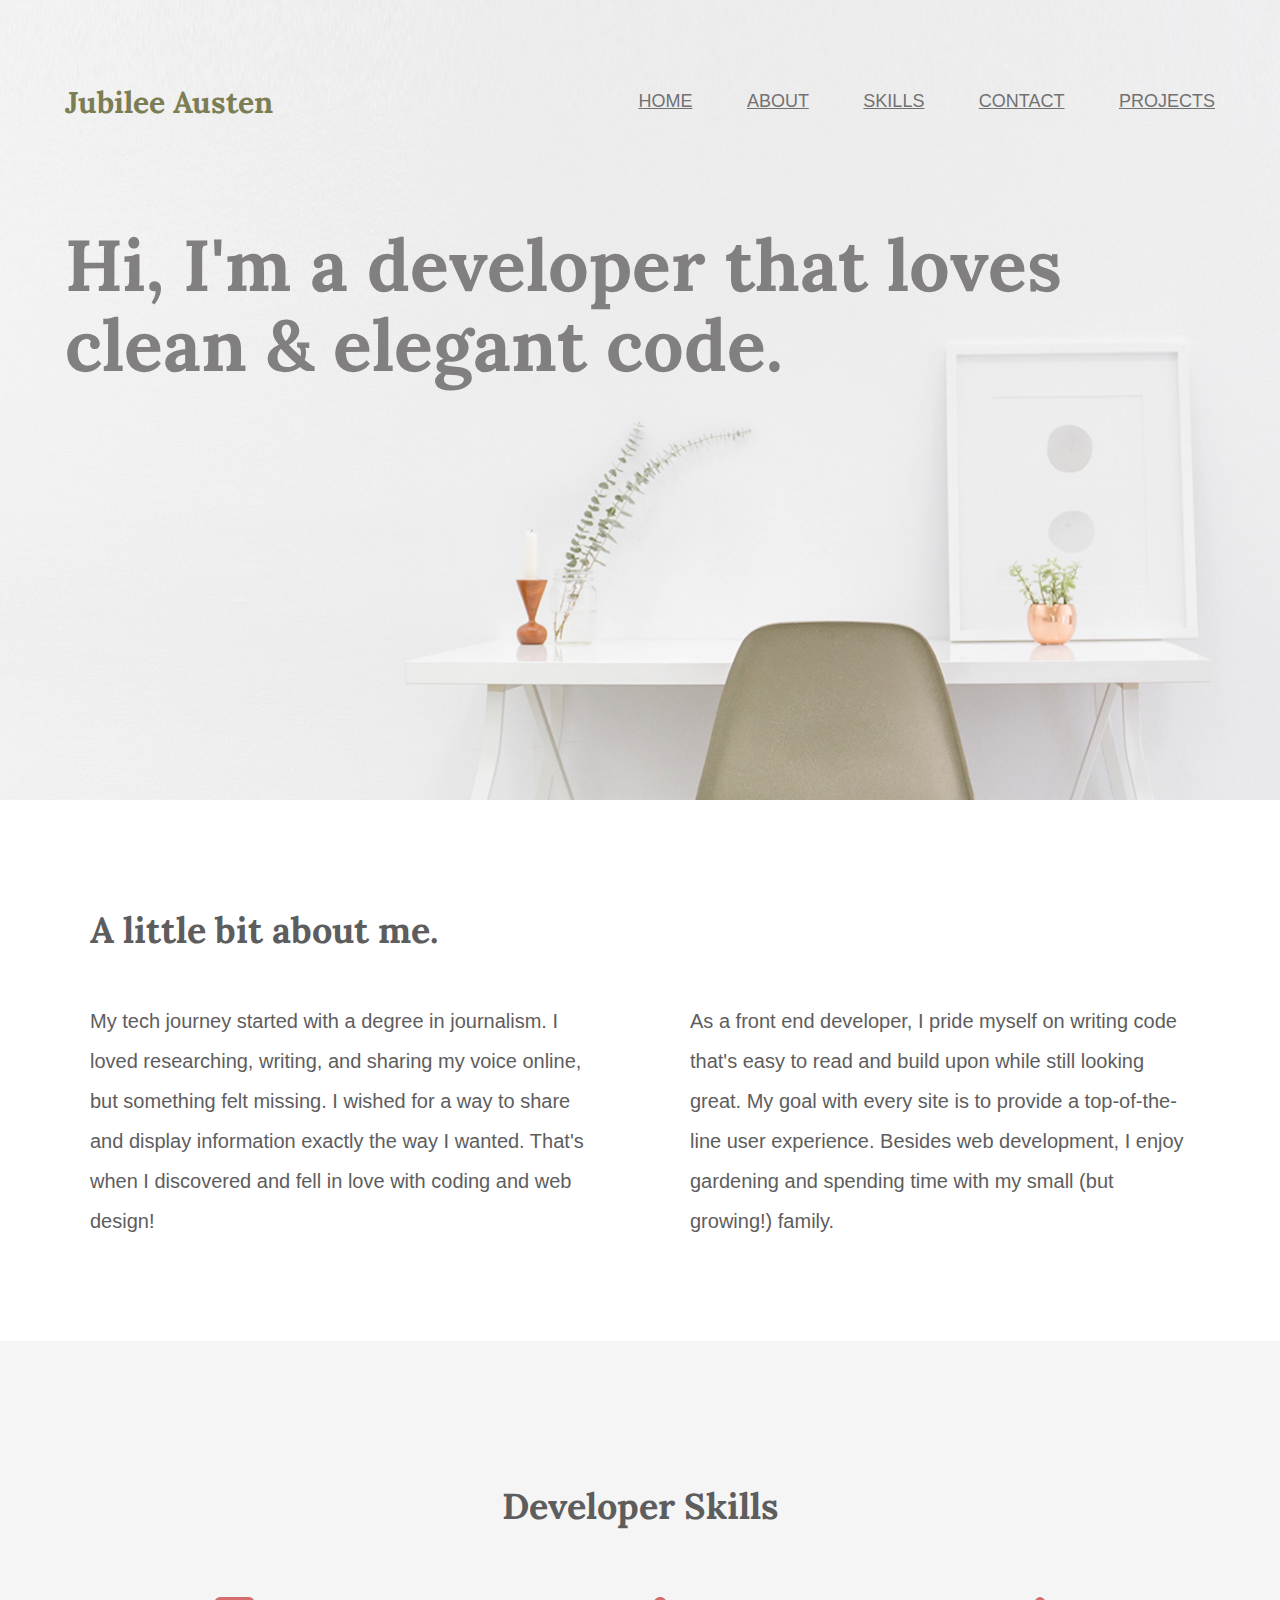
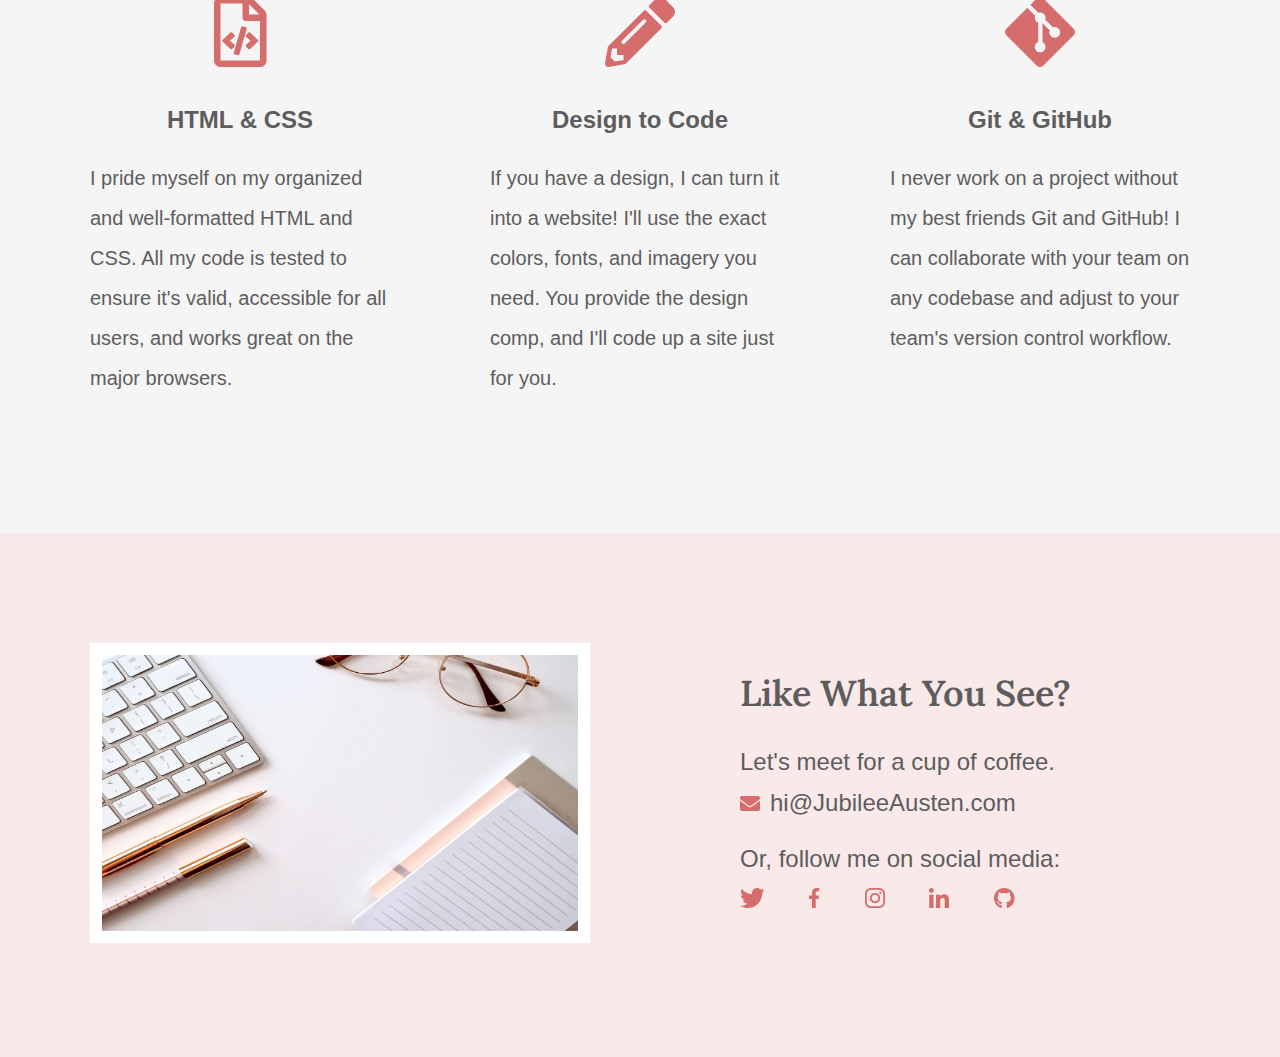
<file: index.html>
<!DOCTYPE html>
<html lang="en">

<head>
    <meta charset="UTF-8">
    <title>Jubilee Austen | Portfolio</title>
        <link rel="stylesheet" href="css/normalize.css">
        <link rel="stylesheet" href="css/main.css">
        <link rel="preconnect" href="https://fonts.googleapis.com">
        <link rel="preconnect" href="https://fonts.gstatic.com" crossorigin>
        <link href="https://fonts.googleapis.com/css2?family=Lora:ital,wght@0,400..700;1,400..700&family=Source+Sans+3:ital,wght@0,200..900;1,200..900&display=swap" rel="stylesheet">
</head>

<body>
    <header class="homepage-hero">
        <div class="content-wrapper">
            <h1> Jubilee Austen </h1>
                <nav>
                    <ul>
                        <li> <a href="#"> Home </a></li>
                        <li> <a href="#about"> About </a></li>
                        <li> <a href="#skills"> Skills </a></li>
                        <li> <a href="#contact"> Contact </a></li>
                        <li> <a href="projects/index.html"> Projects </a></li>
                    </ul>
                </nav>
            <h2>Hi, I'm a developer that loves clean & elegant code.</h2>
        </div>
    </header>

    <main>
        <section id="about">
            <div class="content-wrapper">
                <h2>A little bit about me.</h2>
                <p>My tech journey started with a degree in journalism. I loved researching,
                    writing, and sharing my voice online, but something felt missing. I wished
                    for a way to share and display information exactly the way I wanted. That's
                    when I discovered and fell in love with coding and web design!</p>
                <p>As a front end developer, I pride myself on writing code that's easy to read
                    and build upon while still looking great. My goal with every site is to provide
                    a top-of-the-line user experience. Besides web development, I enjoy
                    gardening and spending time with my small (but growing!) family.</p>
            </div>
        </section>

        <section id="skills">
            <div class="content-wrapper">
                <h2>Developer Skills</h2>
            
                <div class="skill-list">
                    <img src="img/html-icon.png" alt="html icon"> 
                    <h3>HTML & CSS</h3>
                    <p>I pride myself on my organized and well-formatted HTML and CSS. All my code is tested to ensure it's valid, accessible for all users, and works great on the major browsers.</p>

                </div>
                        
                <div class="skill-list">
                    <img src="img/pencil-icon.png" alt="pencil icon">
                    <h3>Design to Code</h3>
                    <p>If you have a design, I can turn it into a website! I'll use the exact colors, fonts, and imagery you need. You provide the design comp, and I'll code up a site just for you.</p>
                </div>

                <div class="skill-list">
                    <img src="img/git-icon.png" alt="gitHub icon">
                    <h3>Git & GitHub</h3>
                    <p>I never work on a project without my best friends Git and GitHub! I can collaborate with your team on any codebase and adjust to your team's version control workflow.</p>
                </div>

            </div>
        </section>

    </main>

    <footer id="contact">
        <div class="content-wrapper">
            <div class="contact-image">
                <img src="img/jess-bailey-q10VITrVYUM-unsplash.png" alt="desk top" id="contact-img">
            </div> 
            
            <div class="contact-info">
                <h2>Like What You See?</h2>

                <h3 id="email-header">Let's meet for a cup of coffee.</h3>
                <a href="mailto:hi@jubileeausten.com"><img src="img/envelope.png" alt="envelope icon" id="envelope">hi@JubileeAusten.com</a>

                <h3 id="socialmedia-header">Or, follow me on social media:</h3>
                    <ul>
                        <li><a href="https://twitter.com/?lang=en" target="_blank"> <img src="img/twitter.png" alt="twitter icon"></a></li>
                        <li><a href="https://www.facebook.com/" target="_blank"> <img src="img/facebook.png" alt="facebook icon"></a> </li>
                        <li><a href="https://www.instagram.com/" target="_blank"> <img src="img/instagram.png" alt="instagram icon"></a> </li>
                        <li><a href="https://www.linkedin.com/" target="_blank"> <img src="img/linkedin.png" alt="linkedin icon"></a> </li>
                        <li><a href="https://github.com/" target="_blank"> <img src="img/github.png" alt="GitHub icon"></a> </li>
                    </ul>

            </div>

        </div>
    </footer>
</body>

</html>
</file>
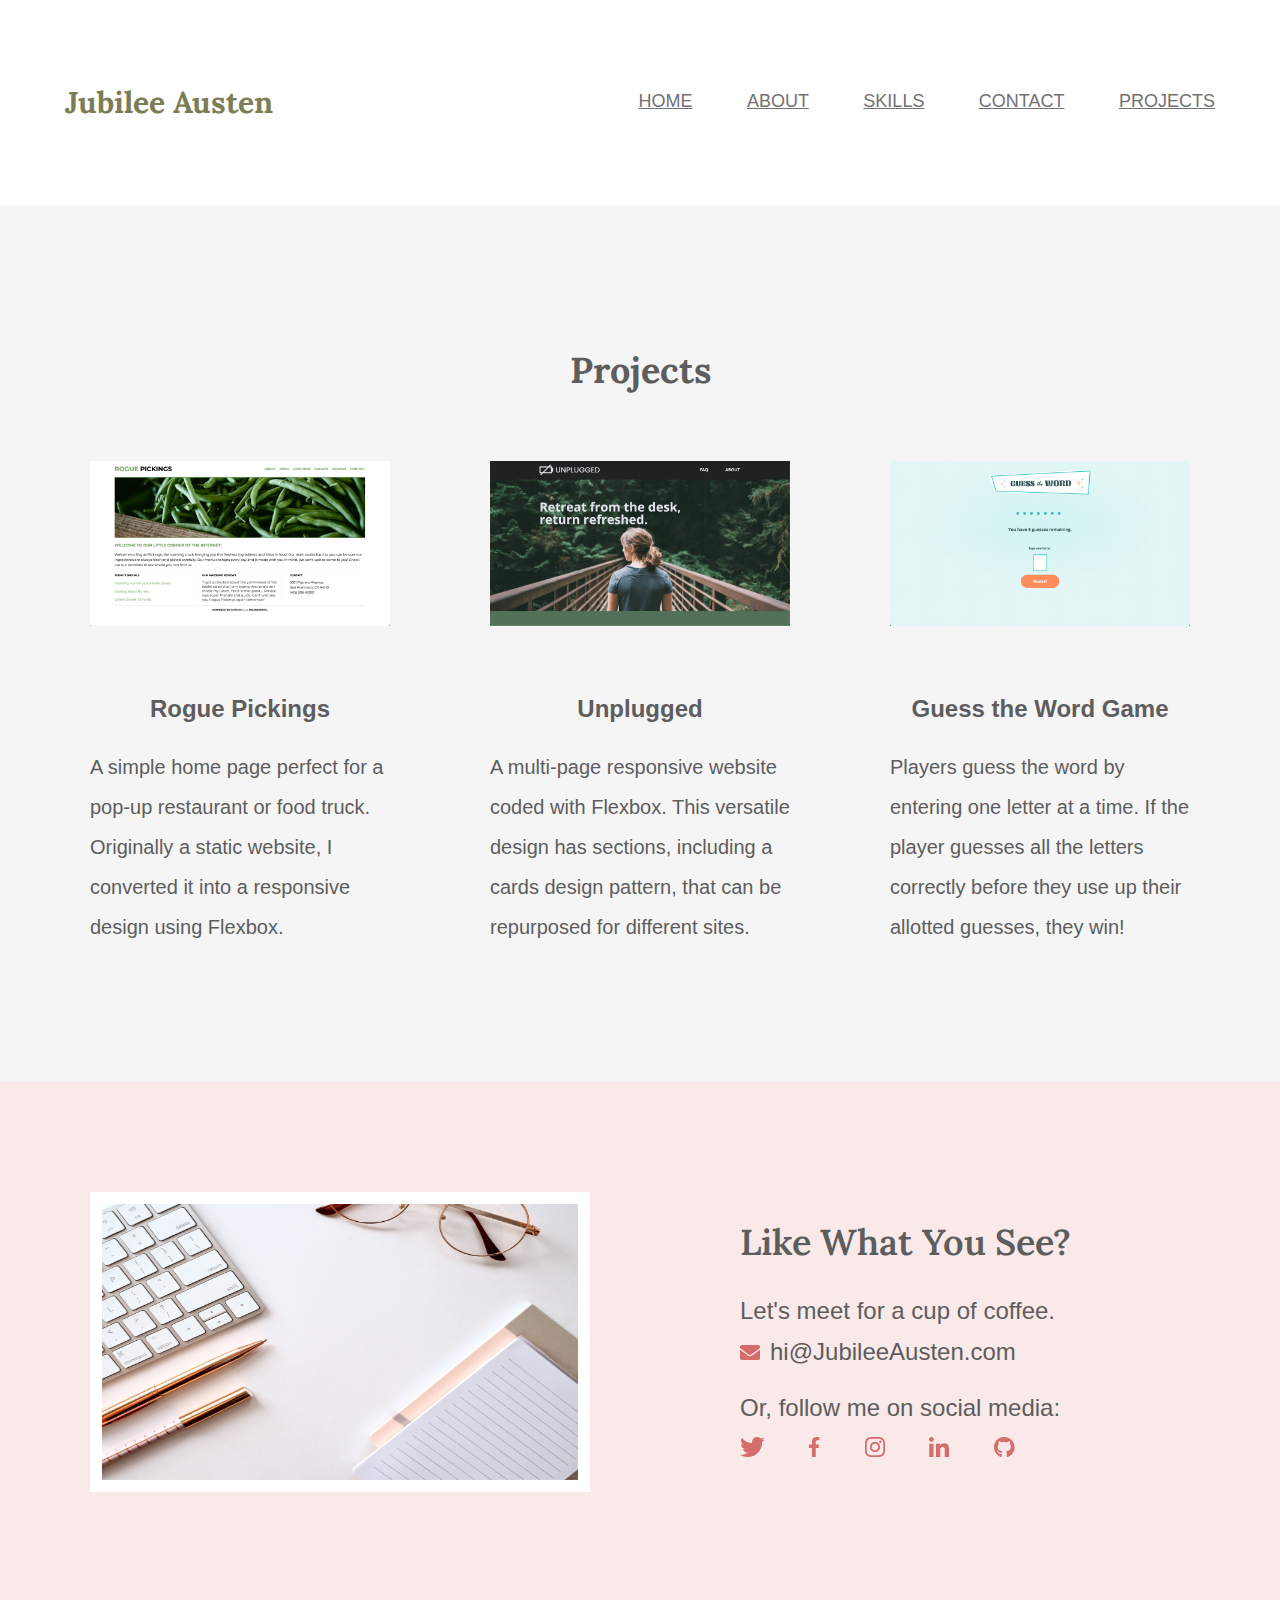
<file: projects/index.html>
<!DOCTYPE html>
<html lang="en">

<head>
    <meta charset="UTF-8">
    <title> Projects | Jubilee Austen</title>
        <link rel="stylesheet" href="../css/normalize.css">
        <link rel="stylesheet" href="../css/main.css">
        <link rel="preconnect" href="https://fonts.googleapis.com">
        <link rel="preconnect" href="https://fonts.gstatic.com" crossorigin>
        <link href="https://fonts.googleapis.com/css2?family=Lora:ital,wght@0,400..700;1,400..700&family=Source+Sans+3:ital,wght@0,200..900;1,200..900&display=swap" rel="stylesheet">
</head>

<body>
    <header class="extra-hero">
        <div class="content-wrapper">
            <h1> Jubilee Austen </h1>
                <nav>
                    <ul>
                        <li> <a href="../index.html"> Home </a></li>
                        <li> <a href="../index.html#about"> About </a></li>
                        <li> <a href="../index.html#skills"> Skills </a></li>
                        <li> <a href="../index.html#contact"> Contact </a></li>
                        <li> <a href="../index.htmlprojects/index.html"> Projects </a></li>
                    </ul>
                </nav>
        </div>
    </header>

    <main>
        <section id="projects">
            <div class="content-wrapper">
                <h2> Projects</h2>
                <div class="project-piece">
                    <a href="https://skillcrush.github.io/206-rogue_pickings/" target="_blank"><img
                        src="../img/rogue-pickings.png" alt="Rogue Pickings 
                        Site"></a>
                    <h3>Rogue Pickings</h3>
                    <p>A simple home page perfect for a pop-up restaurant or food truck. Originally a static website, I
                        converted it into a responsive design using Flexbox.</p>
                </div>
                <div class="project-piece">
                    <a href="https://skillcrush.github.io/206-unplugged_retreat/" target="_blank"><img
                        src="../img/unplugged.png" alt="Unplugged Site"></a>
                    <h3>Unplugged</h3>
                    <p>A multi-page responsive website coded with Flexbox. This versatile design has sections, including
                        a cards design pattern, that can be repurposed for different sites.</p>
                </div>
                <div class="project-piece">
                    <a href="https://skillcrush.github.io/guess-the-word/" target="_blank"><img
                        src="../img/guess-the-word-game.png" alt="Guess the Word Game"></a>
                    <h3>Guess the Word Game</h3>
                    <p>Players guess the word by entering one letter at a time. If the player guesses all the letters
                        correctly before they use up their allotted guesses, they win!</p>
                </div>

            </div>

        </section>

    </main>

    <footer id="contact">
        <div class="content-wrapper">
            <div class="contact-image">
                <img src="../img/jess-bailey-q10VITrVYUM-unsplash.png" alt="desk top" id="contact-img">
            </div> 
            
            <div class="contact-info">
                <h2>Like What You See?</h2>

                <h3 id="email-header">Let's meet for a cup of coffee.</h3>
                <a href="mailto:hi@jubileeausten.com"><img src="../img/envelope.png" alt="envelope icon" id="envelope">hi@JubileeAusten.com</a>

                <h3 id="socialmedia-header">Or, follow me on social media:</h3>
                    <ul>
                        <li><a href="https://twitter.com/?lang=en" target="_blank"> <img src="../img/twitter.png" alt="twitter icon"></a></li>
                        <li><a href="https://www.facebook.com/" target="_blank"> <img src="../img/facebook.png" alt="facebook icon"></a> </li>
                        <li><a href="https://www.instagram.com/" target="_blank"> <img src="../img/instagram.png" alt="instagram icon"></a> </li>
                        <li><a href="https://www.linkedin.com/" target="_blank"> <img src="../img/linkedin.png" alt="linkedin icon"></a> </li>
                        <li><a href="https://github.com/" target="_blank"> <img src="../img/github.png" alt="GitHub icon"></a> </li>
                    </ul>

            </div>

        </div>
    </footer>
</body>

</html>
</file>
<file: css/main.css>
/****** Global Styles ******/
body {
    font-family: 'Source Sans Pro', sans-serif;
    color: #5e5d5e;
}

.content-wrapper {
    width: 1200px;
    margin: 0 auto;
    overflow: auto;
}

/****** Header Styles ******/
.homepage-hero {
    background: url('../img/full-background.png'), #f9efef;
    background-size: cover;
    background-position: center;
    height: 800px;
}

header h1 {
    float: left;
    width: 300px;
    font-family: 'Lora', serif;
    font-size: 30px;
    color: #7b7e54;
    padding: 65px 0 65px 25px;
}

header nav {
    width: 800px;
    float: right;
    text-align: right;
    padding: 75px 25px 75px 0;
}

nav ul li {
    display: inline-block;
}

nav ul li a {
    text-transform: uppercase;
    font-size: 18px;
    color: #727172;
    padding-left: 50px;
}

header h2 {
    width: 1000px;
    clear: both;
    font-family: 'Lora', serif;
    font-size: 72px;
    line-height: 80px;
    color: #817f80;
    padding: 20px 0 20px 25px;
}

/****** About Styles ******/
#about .content-wrapper {
    padding: 80px 0;
}

#about h2 {
    font-family: 'Lora', serif;
    font-size: 36px;
    padding-left: 50px;
}

#about p {
    float: left;
    width: 500px;
    font-size: 20px;
    line-height: 40px;
    padding: 0 50px;
}

/****** Skill Styles ******/
#skills {
    background: #f5f5f5;
    text-align: center;
}

#skills .content-wrapper {
    padding: 115px 0;
}

#skills .skill-list {
    float: left;
    width: 300px;
    padding: 0 50px;
}

#skills h2 {
    font-family: 'Lora', serif;
    font-size: 36px;
    padding-bottom: 40px;
}

#skills h3 {
    font-size: 24px;
    line-height: 36px;
    margin: 30px 0 20px 0;
}

#skills p {
    font-size: 20px;
    line-height: 40px;
    text-align: left;
}

/****** Contact Styles ******/
#contact {
    background: #f9e9e9;
}

#contact .content-wrapper {
    padding: 110px 0;
}

#contact .contact-image {
    float: left;
    width: 600px;
}

#contact #contact-img {
    width: 500px;
    height: 300px;
    border: 12px solid #ffffff;
    margin: 0 50px;
    box-sizing: border-box;
}

#contact .contact-info {
    float: left;
    width: 600px;
    padding-left: 100px;
    box-sizing: border-box;
}

#contact h2 {
    font-family: "Lora", serif;
    font-weight: 600;
    font-size: 36px;
    margin: 30px 0;
}

#contact h3 {
    font-size: 24px;
    font-weight: 400;
    line-height: 36px;
}

#contact #email-header {
    margin-bottom: 5px;
}

#contact #socialmedia-header {
    margin: 20px 0 5px 0;
}

#contact #envelope {
    padding-right: 10px;
}

#contact a {
    text-decoration: none;
    color: #5e5d5e;
    font-size: 24px;
    line-height: 36px;
}

#contact ul {
    margin-top: 0;
    padding-left: 0;
}

#contact ul li {
    display: inline-block;
}

#contact ul img {
    padding-right: 40px;
}

/****** Projects Page Styles ******/

#projects {
    background: #f5f5f5;
    text-align: center;
}

#projects .content-wrapper {
    padding: 115px 0;
}

#projects .project-piece {
    float: left;
    width: 300px;
    padding: 0 50px;
}

#projects h2 {
    font-family: 'Lora', serif;
    font-size: 36px;
    padding-bottom: 40px;
}

#projects img {
    width: 300px;
    padding-bottom: 30px;
}

#projects h3 {
    font-size: 24px;
    line-height: 36px;
    margin: 30px 0 20px 0;
}

#projects p {
    font-size: 20px;
    line-height: 40px;
    text-align: left;
}
</file>
